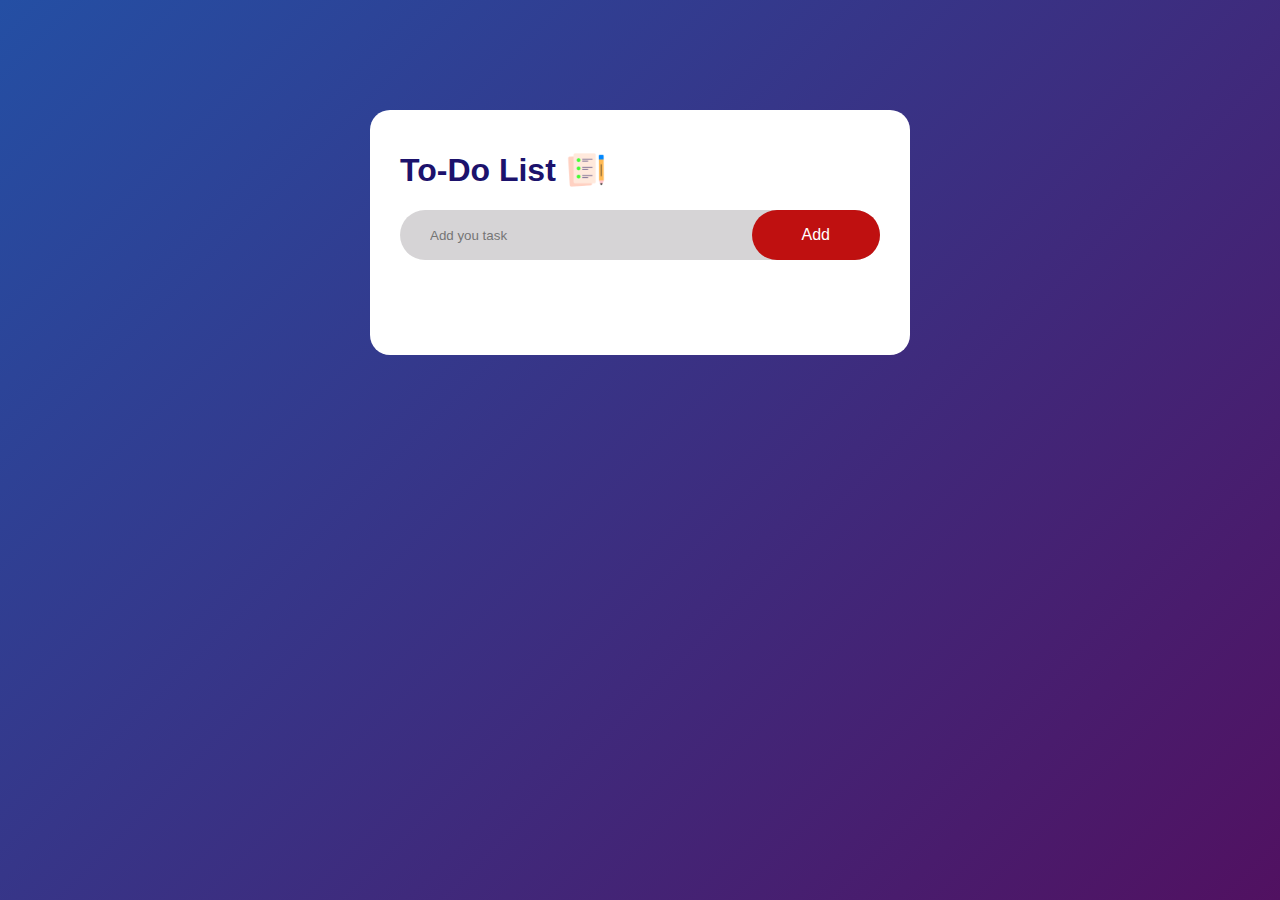
<file: Task 2/index.html>
<!DOCTYPE html>
<html lang="en">
<head>
    <meta charset="UTF-8">
    <meta name="viewport" content="width=device-width, initial-scale=1.0">
    <title>To-Do List</title>
    <link rel="stylesheet" href="style.css">
</head>
<body>
<div class="container">
    <div class="To-Do-List">
        <h1>To-Do List <img src="images/icon.png"></h1>
        <div class="row">
            <input type="text" id="input-box" placeholder="Add you task">
            <button onclick="addTask()">Add</button>
        </div>
        <ul id="list">
            <!--<li class="checked">Task1</li>
            <li>Task2</li>
            <li>Task3</li>-->

        </ul>
    </div>
</div>
<script src="script.js"></script>
</body>
</html>
</file>
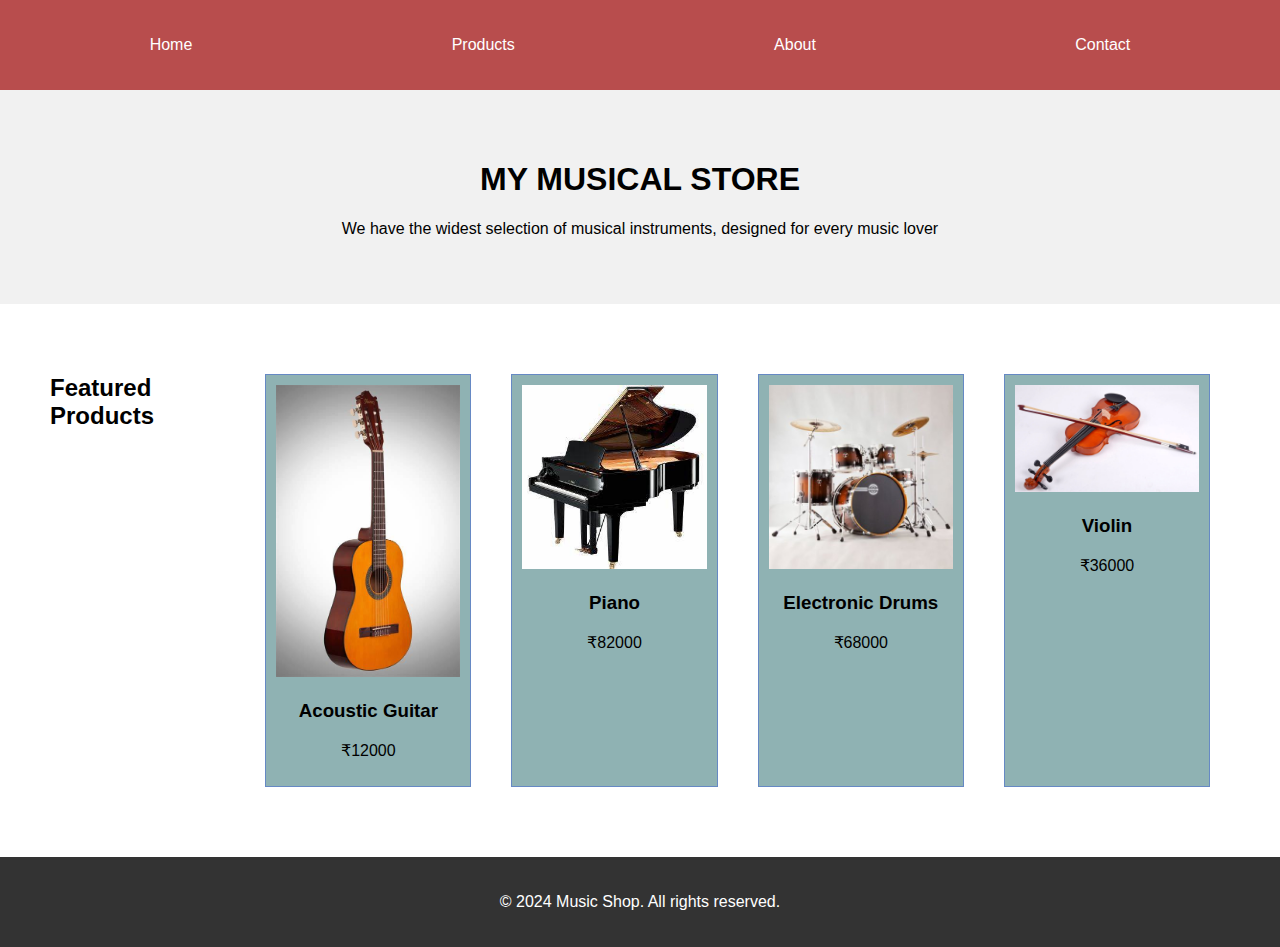
<file: Task 1/index1.html>
<!DOCTYPE html>
<html lang="en">
<head>
    <meta charset="UTF-8">
    <meta name="viewport" content="width=device-width, initial-scale=1.0">
    <title>Music Shop</title>
    <link rel="stylesheet" href="style1.css">
</head>
<body>
    <header>
        <nav>
            <ul>
                <li><a href="#">Home</a></li>
                <li><a href="#">Products</a></li>
                <li><a href="#">About</a></li>
                <li><a href="#">Contact</a></li>
            </ul>
        </nav>
    </header>
    <main>
        <section class="hero">
            <h1>MY MUSICAL STORE</h1>
            <p>We have the widest selection of musical instruments, designed for every music lover</p>

        </section>
        <section class="products">
            <h2>Featured Products</h2>
            <div class="product-card">
                <img src="pictures/guitar.jpeg" alt="Guitar">
                <h3>Acoustic Guitar</h3>
                <p>₹12000</p>
            </div>
            <div class="product-card">
                <img src="pictures/piano.jpeg" alt="Piano">
                <h3> Piano</h3>
                <p>₹82000</p>
            </div>
            <div class="product-card">
                <img src="pictures/Drum.jpeg" alt="Drum">
                <h3>Electronic Drums</h3>
                <p>₹68000</p>
            </div>
            <div class="product-card">
                <img src="pictures/violin.jpg" alt="violin">
                <h3>Violin</h3>
                <p>₹36000</p>
            </div>
        </section>
    </main>
    <footer>
        <p>&copy; 2024 Music Shop. All rights reserved.</p>
    </footer>
</body>
</html>
</file>
<file: Task 2/style.css>
*{
    margin:0;
    padding:0;
    font-family:Arial, Helvetica, sans-serif;
    box-sizing: border-box;
}
.container{
    width: 100%;
    min-height: 100vh;
    padding:10px;
    background:linear-gradient(135deg, rgb(36, 79, 164), rgb(81, 17, 97));
}
.To-Do-List{
width:100%;
max-width: 540px;
background: #fff;
margin: 100px auto 20px;
padding:40px 30px 70px;
border-radius: 20px;
}
.To-Do-List h1{
    color:#1c126c;
    display:flex;
    align-items:center;
    margin-bottom: 20px;
}
.To-Do-List h1 img{
    width:40px;
    margin-left:10px
}
.row{
    display:flex;
    align-items: center;
    justify-content:space-between;
    background: #4f48503c;
    border-radius:30px;
    padding-left:20px;
    margin-bottom: 25px;
}
input{
    flex:1;
    border:none;
    outline:none;
    background: transparent;
    padding:10px;
    font-weight:14px;
}
button{
    border:none;
    outline:none;
    padding:16px 50px;
    background:#bf1010;
    color:white;
    font-size:16px;
    cursor:pointer;
    border-radius: 40px;
}
ul li{
    list-style: none;
    font-size:17px;
    padding:12px 8px 12px 50px;
    cursor: pointer;
    user-select:none;
    position:relative
}
ul li::before{
    content:'';
    position:absolute;
    height:28px;
    width:28px;
    border-radius: 50px;
    background-image: url(images/unchecked.png);
    background-size: cover;
    background-position: center;
    top:12px;
    left:8px
}
ul li.checked{
    color:#555;
    text-decoration: line-through;
}
ul li.checked::before{
    background-image: url(images/checked.png);
}
ul li span{
    position: absolute;
    right:0;
    top:5px;
    width: 40px;
    height: 40px;
    font-size: 22px;
    color:#555;
    line-height:40px;
    text-align: center;
    border-radius: 50px;
}
ul li span:hover{
    background: #edeef0;
}
</file>
<file: Task 1/style1.css>
/* styles.css */
body {
    font-family: Arial, sans-serif;
    margin: 0;
    padding: 0;
}

header {
    background-color: #b84d4d;
    padding: 20px;
}

nav ul {
    display: flex;
    justify-content: space-around;
    list-style-type: none;
    padding: 0;
}

nav ul li a {
    color: white;
    text-decoration: none;
}

.hero {
    background-color: #f1f1f1;
    padding: 50px;
    text-align: center;
}

.products {
    display: flex;
    justify-content: space-around;
    padding: 50px;
}

.product-card {
    background-color: #8fb2b3;
    border: 1px solid #1034e852;
    margin:  20px;
    padding: 10px;
    text-align: center;
    width: 200px;
}

.product-card img {
    width: 100%;
}

footer {
    background-color: #333;
    color: white;
    padding: 20px;
    text-align: center;
}
</file>
